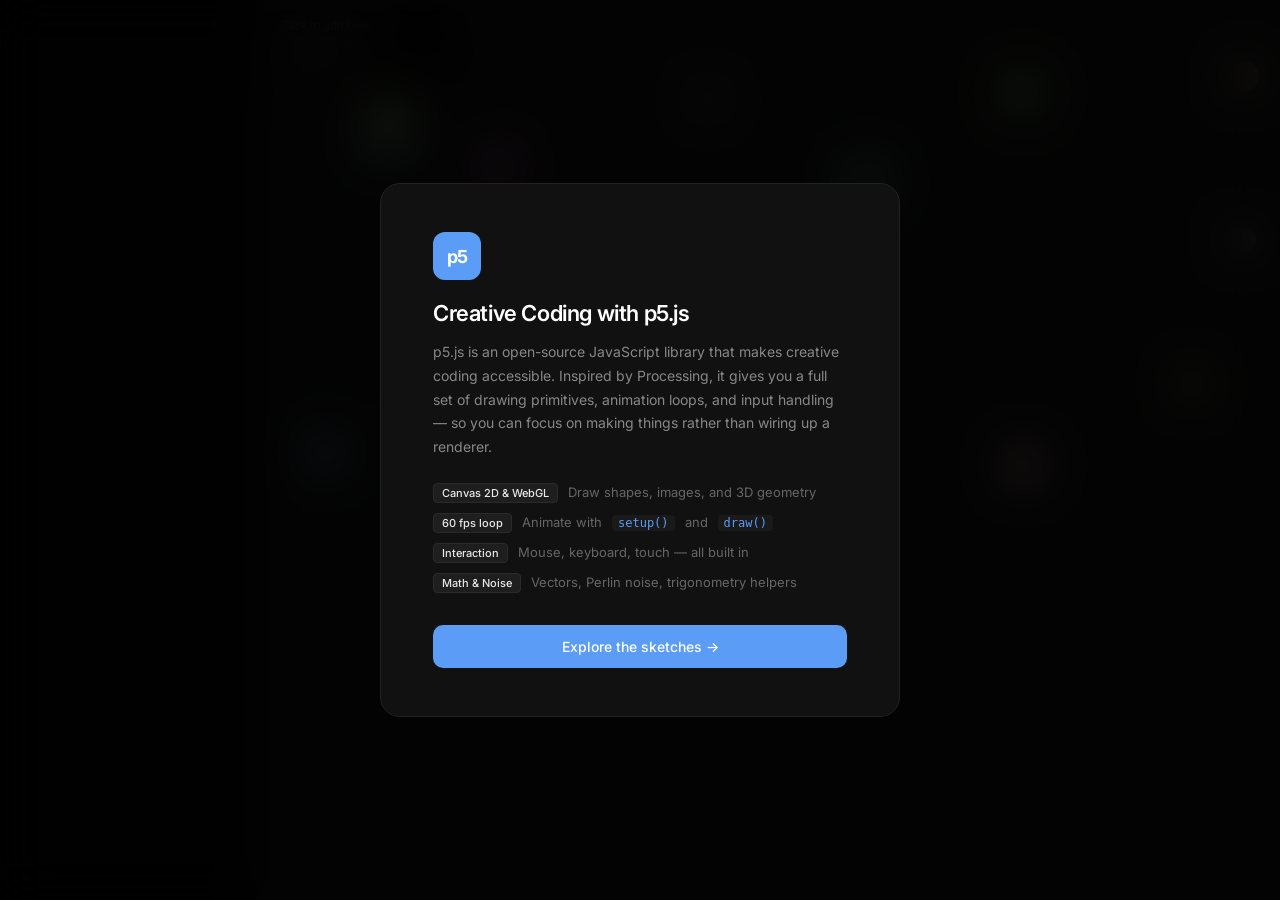
<file: index.html>
<!DOCTYPE html>
<html lang="en">

<head>
  <meta charset="utf-8" />
  <meta name="viewport" content="width=device-width, initial-scale=1.0">

  <title>p5.js Sketch Gallery</title>

  <link rel="stylesheet" type="text/css" href="style.css">

  <script src="libraries/p5.min.js"></script>
  <script src="libraries/p5.sound.min.js"></script>
</head>

<body class="is-loading">
  <!-- Intro splash -->
  <div id="intro" aria-modal="true" role="dialog">
    <div id="intro-card">
      <div id="intro-logo">p5</div>
      <h1 id="intro-title">Creative Coding with p5.js</h1>
      <p id="intro-body">
        p5.js is an open-source JavaScript library that makes creative coding
        accessible. Inspired by Processing, it gives you a full set of drawing
        primitives, animation loops, and input handling — so you can focus on
        making things rather than wiring up a renderer.
      </p>
      <ul id="intro-features">
        <li><span class="tag">Canvas 2D &amp; WebGL</span> Draw shapes, images, and 3D geometry</li>
        <li><span class="tag">60 fps loop</span> Animate with <code>setup()</code> and <code>draw()</code></li>
        <li><span class="tag">Interaction</span> Mouse, keyboard, touch — all built in</li>
        <li><span class="tag">Math &amp; Noise</span> Vectors, Perlin noise, trigonometry helpers</li>
      </ul>
      <button id="intro-close">Explore the sketches &rarr;</button>
    </div>
  </div>

  <div class="gallery-container">
    <div class="sketch-list">
      <div class="sketch-list-inner">
        <div class="sketch-header">
          <h1>p5.js Gallery</h1>
          <p class="subtitle">Creative coding sketches</p>
        </div>

        <div class="sketch-category">
          <h3>Beginner</h3>
          <div class="sketch-grid">
            <button class="sketch-btn" data-sketch="bouncing-balls.js" data-desc="Physics demo with gravity, collision, and mouse interaction">Bouncing Balls</button>
            <button class="sketch-btn" data-sketch="particle-trail.js" data-desc="Mouse-following particles with fade effect">Particle Trail</button>
            <button class="sketch-btn" data-sketch="sine-waves.js" data-desc="Animated waves with color gradients">Sine Waves</button>
            <button class="sketch-btn" data-sketch="interactive-grid.js" data-desc="Grid of cells that change on hover/click">Interactive Grid</button>
          </div>
        </div>

        <div class="sketch-category">
          <h3>Generative Art</h3>
          <div class="sketch-grid">
            <button class="sketch-btn" data-sketch="flow-field.js" data-desc="Perlin noise-driven particle flow">Flow Field</button>
            <button class="sketch-btn" data-sketch="lissajous-curves.js" data-desc="Complex harmonic motion patterns">Lissajous Curves</button>
            <button class="sketch-btn" data-sketch="spirograph.js" data-desc="Geometric spirograph with variable parameters">Spirograph</button>
            <button class="sketch-btn" data-sketch="voronoi-diagram.js" data-desc="Interactive voronoi cell visualization">Voronoi Diagram</button>
          </div>
        </div>

        <div class="sketch-category">
          <h3>Fractals</h3>
          <div class="sketch-grid">
            <button class="sketch-btn" data-sketch="fractal-tree.js" data-desc="Recursive branching tree with wind effect">Fractal Tree</button>
            <button class="sketch-btn" data-sketch="sierpinski-triangle.js" data-desc="Classic fractal triangle">Sierpinski Triangle</button>
            <button class="sketch-btn" data-sketch="mandelbrot-explorer.js" data-desc="Zoomable Mandelbrot set">Mandelbrot Explorer</button>
          </div>
        </div>

        <div class="sketch-category">
          <h3>Games</h3>
          <div class="sketch-grid">
            <button class="sketch-btn" data-sketch="pong-clone.js" data-desc="Classic paddle game">Pong Clone</button>
            <button class="sketch-btn" data-sketch="snake-game.js" data-desc="Classic snake mechanics">Snake Game</button>
          </div>
        </div>

        <div class="sketch-category">
          <h3>Interactive</h3>
          <div class="sketch-grid">
            <button class="sketch-btn" data-sketch="drawing-tool.js" data-desc="Brush with size/color controls">Drawing Tool</button>
            <button class="sketch-btn" data-sketch="game-of-life.js" data-desc="Cellular automaton simulation">Game of Life</button>
          </div>
        </div>

        <div class="sketch-category">
          <h3>Physics</h3>
          <div class="sketch-grid">
            <button class="sketch-btn" data-sketch="double-pendulum.js" data-desc="Chaotic double pendulum simulation">Double Pendulum</button>
            <button class="sketch-btn" data-sketch="gravity-simulation.js" data-desc="N-body gravitational attraction">Gravity Simulation</button>
          </div>
        </div>

        <div class="sketch-category">
          <h3>3D</h3>
          <div class="sketch-grid">
            <button class="sketch-btn" data-sketch="rotating-cube.js" data-desc="3D cube with lighting">Rotating Cube</button>
            <button class="sketch-btn" data-sketch="terrain-generator.js" data-desc="3D terrain using Perlin noise">Terrain Generator</button>
            <button class="sketch-btn" data-sketch="particle-fountain.js" data-desc="3D particle fountain">Particle Fountain</button>
          </div>
        </div>
      </div>
    </div>

    <div class="canvas-container">
      <div class="canvas-header">
        <h2 id="current-sketch-name">Bouncing Balls</h2>
        <p id="current-sketch-desc">Physics demo with gravity, collision, and mouse interaction</p>
      </div>
      <iframe id="sketch-frame" src="" frameborder="0" scrolling="no"></iframe>
      <div class="canvas-footer">
        <p class="tip">Space to pause · Click to interact</p>
      </div>
    </div>
  </div>
  <script>
    const frame    = document.getElementById('sketch-frame');
    const nameEl   = document.getElementById('current-sketch-name');
    const descEl   = document.getElementById('current-sketch-desc');
    const intro    = document.getElementById('intro');
    const introBtn = document.getElementById('intro-close');

    /* ── Intro dismiss ─────────────────────────────── */
    introBtn.addEventListener('click', dismissIntro);
    intro.addEventListener('click', e => { if (e.target === intro) dismissIntro(); });
    document.addEventListener('keydown', e => { if (e.key === 'Escape') dismissIntro(); });

    function dismissIntro() {
      intro.classList.add('is-leaving');
      intro.addEventListener('animationend', () => {
        intro.remove();
        document.body.classList.remove('is-loading');
        // Stagger sidebar buttons in
        document.querySelectorAll('.sketch-btn').forEach((btn, i) => {
          btn.style.animationDelay = `${i * 28}ms`;
          btn.classList.add('animate-in');
        });
      }, { once: true });
    }

    /* ── Sketch switching ──────────────────────────── */
    document.querySelectorAll('.sketch-btn').forEach(btn => {
      btn.addEventListener('click', () => {
        loadSketch(btn.dataset.sketch, btn.dataset.desc || '');
        document.querySelectorAll('.sketch-btn').forEach(b => b.classList.remove('active'));
        btn.classList.add('active');
      });
    });

    function loadSketch(sketchFile, description) {
      const rawName = sketchFile.replace('.js', '').replace(/-/g, ' ');
      const title   = rawName.replace(/\b\w/g, c => c.toUpperCase());

      // Animate header pill out → update → in
      nameEl.classList.remove('pill-in');
      nameEl.classList.add('pill-out');
      setTimeout(() => {
        nameEl.textContent = title;
        descEl.textContent = description;
        nameEl.classList.remove('pill-out');
        nameEl.classList.add('pill-in');
      }, 160);

      // Fade the iframe out, swap src, fade back in
      frame.classList.remove('frame-in');
      frame.classList.add('frame-out');
      setTimeout(() => {
        frame.src = 'sketch-wrapper.html?sketch=' + encodeURIComponent(sketchFile);
        frame.classList.remove('frame-out');
        frame.classList.add('frame-in');
      }, 200);
    }

    /* ── Initial load (before intro dismiss — sketch loads silently behind) */
    const firstBtn = document.querySelector('[data-sketch="bouncing-balls.js"]');
    firstBtn.classList.add('active');
    const rawName = firstBtn.dataset.sketch.replace('.js','').replace(/-/g,' ');
    nameEl.textContent = rawName.replace(/\b\w/g, c => c.toUpperCase());
    descEl.textContent = firstBtn.dataset.desc;
    frame.src = 'sketch-wrapper.html?sketch=' + encodeURIComponent(firstBtn.dataset.sketch);
  </script>
</body>

</html>
</file>
<file: style.css>
@import url('https://fonts.googleapis.com/css2?family=Inter:wght@300;400;500;600&display=swap');

/* ── Keyframes ───────────────────────────────────────── */

@keyframes fade-in        { from { opacity: 0 } to { opacity: 1 } }
@keyframes fade-out       { from { opacity: 1 } to { opacity: 0 } }
@keyframes slide-up       { from { opacity: 0; transform: translateY(18px) } to { opacity: 1; transform: translateY(0) } }
@keyframes card-in        { from { opacity: 0; transform: translateY(28px) scale(0.97) } to { opacity: 1; transform: translateY(0) scale(1) } }
@keyframes splash-leave   { to   { opacity: 0; backdrop-filter: blur(0px) } }
@keyframes pill-out       { to   { opacity: 0; transform: translateX(-50%) translateY(-6px) } }
@keyframes pill-in        { from { opacity: 0; transform: translateX(-50%) translateY(6px) } to { opacity: 1; transform: translateX(-50%) translateY(0) } }
@keyframes btn-in         { from { opacity: 0; transform: translateX(-8px) } to { opacity: 1; transform: translateX(0) } }

/* ── Intro splash ────────────────────────────────────── */

#intro {
  position: fixed;
  inset: 0;
  z-index: 1000;
  display: flex;
  align-items: center;
  justify-content: center;
  background: rgba(0, 0, 0, 0.88);
  backdrop-filter: blur(24px);
  -webkit-backdrop-filter: blur(24px);
  animation: fade-in 0.4s ease both;
}

#intro.is-leaving {
  animation: splash-leave 0.35s ease forwards;
}

#intro-card {
  background: #111;
  border: 1px solid #222;
  border-radius: 20px;
  padding: 48px 52px;
  max-width: 520px;
  width: 90%;
  animation: card-in 0.45s cubic-bezier(0.22, 1, 0.36, 1) 0.1s both;
}

#intro-logo {
  display: inline-flex;
  align-items: center;
  justify-content: center;
  width: 48px;
  height: 48px;
  background: #5b9cf6;
  color: #fff;
  font-size: 18px;
  font-weight: 700;
  border-radius: 12px;
  letter-spacing: -1px;
  margin-bottom: 20px;
}

#intro-title {
  font-size: 22px;
  font-weight: 600;
  color: #fff;
  letter-spacing: -0.4px;
  margin: 0 0 14px 0;
  animation: slide-up 0.4s cubic-bezier(0.22, 1, 0.36, 1) 0.2s both;
}

#intro-body {
  font-size: 14px;
  font-weight: 400;
  line-height: 1.7;
  color: #888;
  margin: 0 0 24px 0;
  animation: slide-up 0.4s cubic-bezier(0.22, 1, 0.36, 1) 0.28s both;
}

#intro-features {
  list-style: none;
  padding: 0;
  margin: 0 0 32px 0;
  display: flex;
  flex-direction: column;
  gap: 10px;
  animation: slide-up 0.4s cubic-bezier(0.22, 1, 0.36, 1) 0.34s both;
}

#intro-features li {
  font-size: 13px;
  color: #666;
  display: flex;
  align-items: baseline;
  gap: 10px;
}

#intro-features code {
  font-family: 'SF Mono', 'Fira Code', 'Consolas', monospace;
  font-size: 12px;
  background: #1a1a1a;
  padding: 1px 6px;
  border-radius: 4px;
  color: #5b9cf6;
}

.tag {
  display: inline-block;
  font-size: 11px;
  font-weight: 500;
  color: #e8e8e8;
  background: #1e1e1e;
  border: 1px solid #2a2a2a;
  padding: 2px 8px;
  border-radius: 4px;
  white-space: nowrap;
  flex-shrink: 0;
}

#intro-close {
  width: 100%;
  padding: 13px 20px;
  background: #5b9cf6;
  color: #fff;
  border: none;
  border-radius: 10px;
  font-size: 14px;
  font-weight: 500;
  font-family: inherit;
  cursor: pointer;
  transition: background 0.15s ease, transform 0.1s ease;
  animation: slide-up 0.4s cubic-bezier(0.22, 1, 0.36, 1) 0.4s both;
}

#intro-close:hover  { background: #4a8de8; }
#intro-close:active { transform: scale(0.98); }

*, *::before, *::after {
  box-sizing: border-box;
}

html, body {
  margin: 0;
  padding: 0;
  height: 100%;
  font-family: 'Inter', -apple-system, BlinkMacSystemFont, sans-serif;
  background: #080808;
  color: #e8e8e8;
}

/* ── Layout ─────────────────────────────────────────── */

.gallery-container {
  display: flex;
  height: 100vh;
}

/* ── Sidebar ─────────────────────────────────────────── */

.sketch-list {
  width: 256px;
  min-width: 256px;
  background: #0f0f0f;
  border-right: 1px solid #1e1e1e;
  display: flex;
  flex-direction: column;
  overflow: hidden;
}

.sketch-list-inner {
  flex: 1;
  overflow-y: auto;
  padding: 24px 16px 24px 16px;
}

.sketch-list-inner::-webkit-scrollbar {
  width: 4px;
}

.sketch-list-inner::-webkit-scrollbar-track {
  background: transparent;
}

.sketch-list-inner::-webkit-scrollbar-thumb {
  background: #2a2a2a;
  border-radius: 2px;
}

.sketch-list-inner::-webkit-scrollbar-thumb:hover {
  background: #3a3a3a;
}

/* ── Sidebar header ─────────────────────────────────── */

.sketch-header {
  padding: 0 4px 24px 4px;
  border-bottom: 1px solid #1e1e1e;
  margin-bottom: 24px;
}

.sketch-header h1 {
  font-size: 15px;
  font-weight: 600;
  color: #fff;
  letter-spacing: -0.2px;
  margin: 0 0 4px 0;
}

.subtitle {
  font-size: 12px;
  font-weight: 400;
  color: #555;
  margin: 0;
}

/* ── Categories ─────────────────────────────────────── */

.sketch-category {
  margin-bottom: 28px;
}

.sketch-category:last-child {
  margin-bottom: 0;
}

.sketch-category h3 {
  font-size: 10px;
  font-weight: 600;
  text-transform: uppercase;
  letter-spacing: 1.2px;
  color: #404040;
  margin: 0 0 8px 4px;
}

/* ── Buttons ─────────────────────────────────────────── */

.sketch-grid {
  display: flex;
  flex-direction: column;
  gap: 2px;
}

.sketch-btn {
  background: transparent;
  color: #999;
  border: none;
  padding: 8px 10px;
  cursor: pointer;
  border-radius: 6px;
  font-size: 13px;
  font-weight: 400;
  font-family: inherit;
  transition: background 0.15s ease, color 0.15s ease;
  text-align: left;
  width: 100%;
  display: flex;
  align-items: center;
  gap: 8px;
  opacity: 0;
}

.sketch-btn::before {
  content: '';
  width: 5px;
  height: 5px;
  border-radius: 50%;
  background: #2e2e2e;
  flex-shrink: 0;
  transition: background 0.15s ease;
}

.sketch-btn:hover {
  background: #161616;
  color: #e8e8e8;
}

.sketch-btn:hover::before {
  background: #555;
}

.sketch-btn.active {
  background: #161616;
  color: #fff;
  font-weight: 500;
}

.sketch-btn.active::before {
  background: #5b9cf6;
}

/* ── Canvas area ─────────────────────────────────────── */

.canvas-container {
  flex: 1;
  min-width: 0;
  position: relative;
  overflow: hidden;
  background: #080808;
}

#sketch-frame {
  position: absolute;
  inset: 0;
  width: 100%;
  height: 100%;
  border: none;
  display: block;
}

/* ── Canvas overlay UI ──────────────────────────────── */

.canvas-header {
  position: absolute;
  top: 16px;
  left: 50%;
  transform: translateX(-50%);
  text-align: center;
  z-index: 10;
  white-space: nowrap;
  pointer-events: none;
}

.canvas-header h2 {
  display: inline-block;
  font-size: 13px;
  font-weight: 500;
  color: rgba(255,255,255,0.9);
  letter-spacing: -0.1px;
  margin: 0 0 3px 0;
  background: rgba(0,0,0,0.55);
  backdrop-filter: blur(12px);
  -webkit-backdrop-filter: blur(12px);
  padding: 6px 14px;
  border-radius: 20px;
  border: 1px solid rgba(255,255,255,0.07);
}

#current-sketch-desc {
  display: block;
  font-size: 11px;
  font-weight: 400;
  color: rgba(255,255,255,0.4);
  margin: 0;
}

.canvas-footer {
  position: absolute;
  bottom: 16px;
  left: 50%;
  transform: translateX(-50%);
  z-index: 10;
  pointer-events: none;
}

.tip {
  font-size: 11px;
  font-weight: 400;
  color: rgba(255,255,255,0.25);
  margin: 0;
  background: rgba(0,0,0,0.45);
  backdrop-filter: blur(12px);
  -webkit-backdrop-filter: blur(12px);
  padding: 5px 12px;
  border-radius: 20px;
  border: 1px solid rgba(255,255,255,0.05);
  white-space: nowrap;
}

/* ── Sidebar hidden during intro ────────────────────── */

body.is-loading .sketch-list,
body.is-loading .canvas-header,
body.is-loading .canvas-footer {
  visibility: hidden;
}

/* ── Button stagger animation ───────────────────────── */

.sketch-btn.animate-in {
  animation: btn-in 0.3s cubic-bezier(0.22, 1, 0.36, 1) both;
  opacity: 1;
}

/* ── Iframe fade ─────────────────────────────────────── */

#sketch-frame {
  transition: opacity 0.2s ease;
}

#sketch-frame.frame-out {
  opacity: 0;
}

#sketch-frame.frame-in {
  opacity: 1;
}

/* ── Canvas header pill animation ───────────────────── */

.canvas-header h2 {
  transition: none;
}

.canvas-header h2.pill-out {
  animation: pill-out 0.16s ease forwards;
}

.canvas-header h2.pill-in {
  animation: pill-in 0.22s cubic-bezier(0.22, 1, 0.36, 1) forwards;
}
</file>
